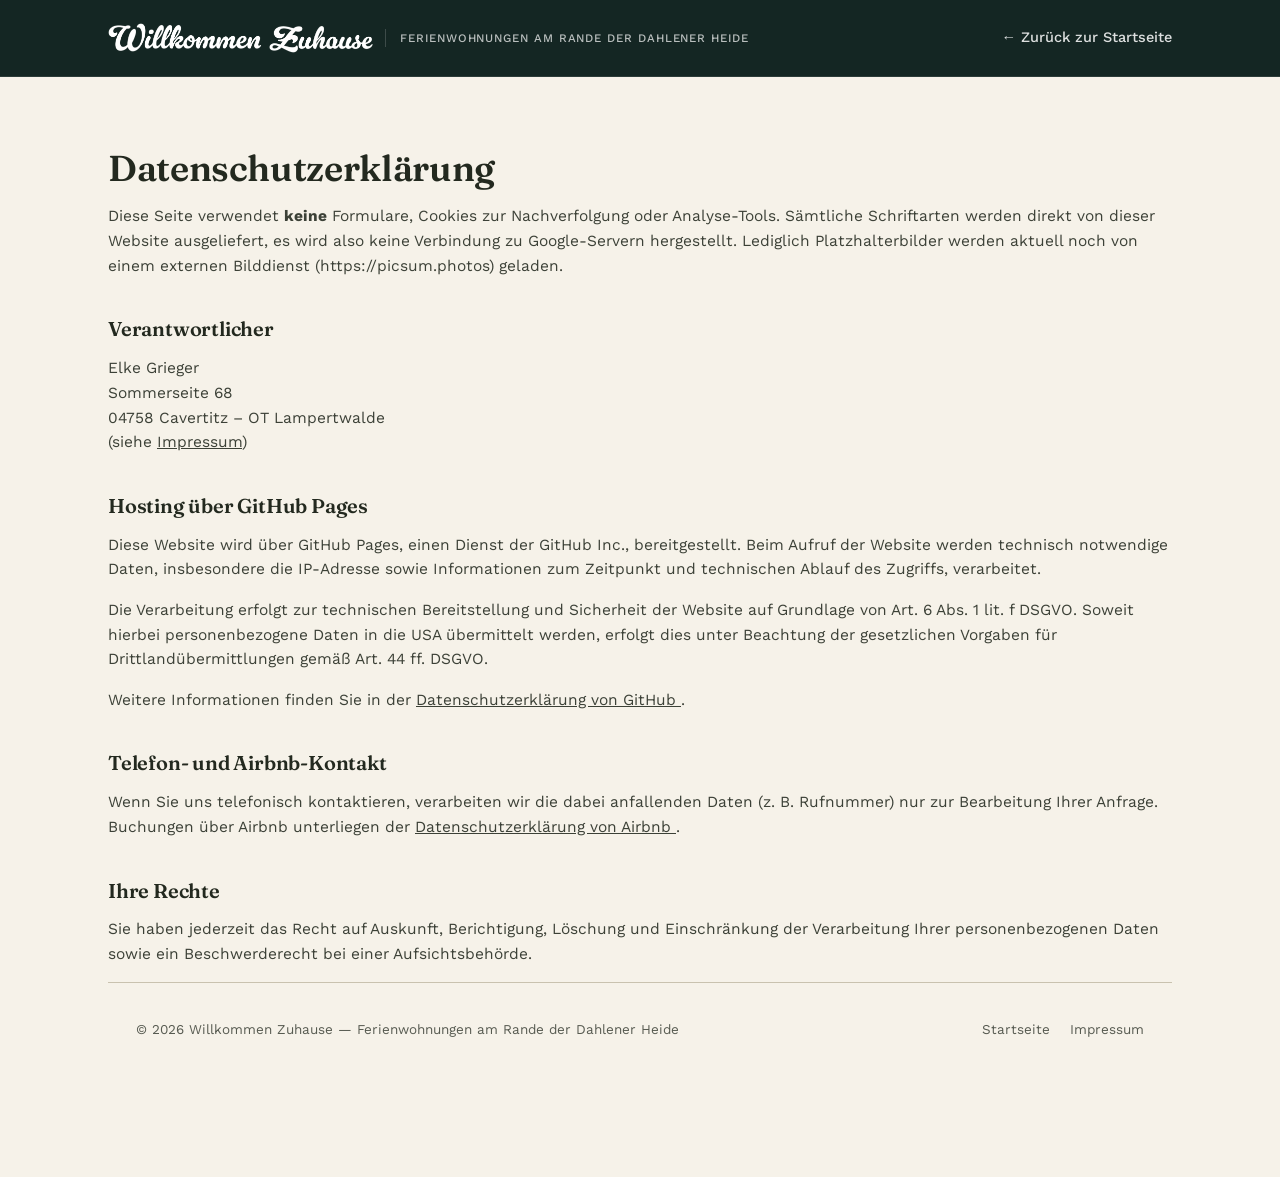
<file: datenschutz.html>
<!doctype html>
<html lang="de">
<head>
<meta charset="UTF-8">
<meta name="viewport" content="width=device-width, initial-scale=1">
<title>Datenschutz — Willkommen Zuhause Ferienwohnungen</title>
<link rel="stylesheet" href="styles.css">
</head>
<body>
<header class="site-header">
  <div class="wrap">
    <a href="index.html" class="brand">
      <img class="brand-mark" src="wz-logo-header.png" alt="Willkommen Zuhause">
      <span class="brand-sub">Ferienwohnungen am Rande der Dahlener Heide</span>
    </a>
    <nav class="main-nav"><a class="nav-link" href="index.html">← Zurück zur Startseite</a></nav>
  </div>
</header>

<div class="wrap legal-page">
  <h1>Datenschutz&shy;erklärung</h1>
  <p>Diese Seite verwendet <strong>keine</strong> Formulare, Cookies zur Nachverfolgung oder Analyse-Tools. Sämtliche Schriftarten werden direkt von dieser Website ausgeliefert, es wird also keine Verbindung zu Google-Servern hergestellt. Lediglich Platzhalterbilder werden aktuell noch von einem externen Bilddienst (https://picsum.photos) geladen.</p>

  <h2>Verantwortlicher</h2>
  <p>
    Elke Grieger<br>
    Sommerseite 68<br>
    04758 Cavertitz – OT Lampertwalde<br>
    (siehe <a href="impressum.html">Impressum</a>)
  </p>

  <h2>Hosting über GitHub Pages</h2>
  <p>Diese Website wird über GitHub Pages, einen Dienst der GitHub Inc., bereitgestellt. Beim Aufruf der Website werden technisch notwendige Daten, insbesondere die IP-Adresse sowie Informationen zum Zeitpunkt und technischen Ablauf des Zugriffs, verarbeitet.</p>
  <p>Die Verarbeitung erfolgt zur technischen Bereitstellung und Sicherheit der Website auf Grundlage von Art. 6 Abs. 1 lit. f DSGVO. Soweit hierbei personenbezogene Daten in die USA übermittelt werden, erfolgt dies unter Beachtung der gesetzlichen Vorgaben für Drittlandübermittlungen gemäß Art. 44 ff. DSGVO.</p>
  <p>
    Weitere Informationen finden Sie in der 
    <a href="https://docs.github.com/de/site-policy/privacy-policies/github-privacy-statement" target="_blank" rel="noopener noreferrer">
        Datenschutzerklärung von GitHub
    </a>.
  </p>
  
  <h2>Telefon- und Airbnb-Kontakt</h2>
  <p>Wenn Sie uns telefonisch kontaktieren, verarbeiten wir die dabei anfallenden Daten (z. B. Rufnummer) nur zur Bearbeitung Ihrer Anfrage.
    Buchungen über Airbnb unterliegen der
    <a href="https://www.airbnb.de/help/article/3175" target="_blank" rel="noopener noreferrer">
       Datenschutzerklärung von Airbnb
    </a>.
  </p>

  <h2>Ihre Rechte</h2>
  <p>Sie haben jederzeit das Recht auf Auskunft, Berichtigung, Löschung und Einschränkung der Verarbeitung Ihrer personenbezogenen Daten sowie ein Beschwerderecht bei einer Aufsichtsbehörde.</p>

<footer>
  <div class="wrap">
    <span>© <span id="year"></span> Willkommen Zuhause — Ferienwohnungen am Rande der Dahlener Heide</span>
    <nav><a href="index.html">Startseite</a><a href="impressum.html">Impressum</a></nav>
  </div>
</footer>
<script>document.getElementById('year').textContent = new Date().getFullYear();</script>
</body>
</html>
</file>
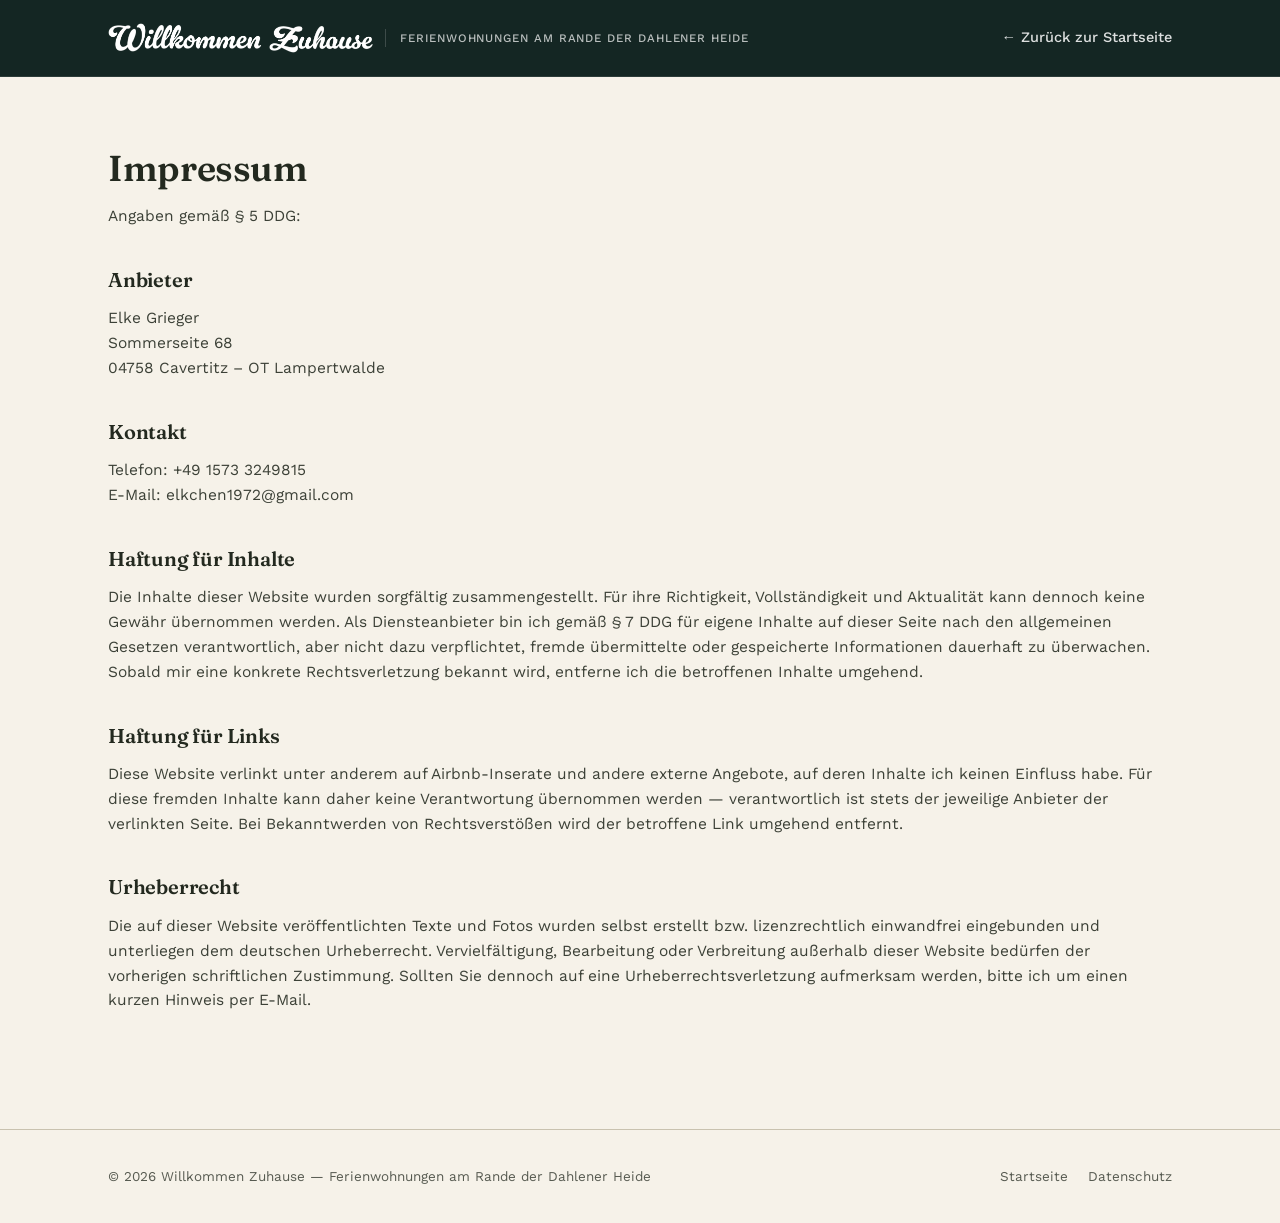
<file: impressum.html>
<!doctype html>
<html lang="de">
<head>
<meta charset="UTF-8">
<meta name="viewport" content="width=device-width, initial-scale=1">
<title>Impressum — Willkommen Zuhause Ferienwohnungen</title>
<link rel="stylesheet" href="styles.css">
</head>
<body>
<header class="site-header">
  <div class="wrap">
    <a href="index.html" class="brand">
      <img class="brand-mark" src="wz-logo-header.png" alt="Willkommen Zuhause">
      <span class="brand-sub">Ferienwohnungen am Rande der Dahlener Heide</span>
    </a>
    <nav class="main-nav"><a class="nav-link" href="index.html">← Zurück zur Startseite</a></nav>
  </div>
</header>

<div class="wrap legal-page">
  <h1>Impressum</h1>
  <p>Angaben gemäß § 5 DDG:</p>

  <h2>Anbieter</h2>
  <p>
    Elke Grieger<br>
    Sommerseite 68<br>
    04758 Cavertitz – OT Lampertwalde
  </p>

  <h2>Kontakt</h2>
  <p>
    Telefon: +49 1573 3249815<br>
    E-Mail: elkchen1972@gmail.com
  </p>

  <!--
  <h2>Umsatzsteuer-Identifikationsnummer</h2>
  <p>Umsatzsteuer-Identifikationsnummer gemäß § 27a Umsatzsteuergesetz: <span class="placeholder">DE123456789</span></p>
  <p style="font-size:14px; opacity:0.75;">(Falls keine USt-IdNr. vorhanden ist, z. B. als Kleinunternehmer nach § 19 UStG, diesen gesamten Abschnitt entfernen.)</p>
  -->
  <h2>Haftung für Inhalte</h2>
  <p>Die Inhalte dieser Website wurden sorgfältig zusammengestellt. Für ihre Richtigkeit, Vollständigkeit und Aktualität kann dennoch keine Gewähr übernommen werden. Als Diensteanbieter bin ich gemäß § 7 DDG für eigene Inhalte auf dieser Seite nach den allgemeinen Gesetzen verantwortlich, aber nicht dazu verpflichtet, fremde übermittelte oder gespeicherte Informationen dauerhaft zu überwachen. Sobald mir eine konkrete Rechtsverletzung bekannt wird, entferne ich die betroffenen Inhalte umgehend.</p>

  <h2>Haftung für Links</h2>
  <p>Diese Website verlinkt unter anderem auf Airbnb-Inserate und andere externe Angebote, auf deren Inhalte ich keinen Einfluss habe. Für diese fremden Inhalte kann daher keine Verantwortung übernommen werden — verantwortlich ist stets der jeweilige Anbieter der verlinkten Seite. Bei Bekanntwerden von Rechtsverstößen wird der betroffene Link umgehend entfernt.</p>
 
  <h2>Urheberrecht</h2>
  <p>Die auf dieser Website veröffentlichten Texte und Fotos wurden selbst erstellt bzw. lizenzrechtlich einwandfrei eingebunden und unterliegen dem deutschen Urheberrecht. Vervielfältigung, Bearbeitung oder Verbreitung außerhalb dieser Website bedürfen der vorherigen schriftlichen Zustimmung. Sollten Sie dennoch auf eine Urheberrechtsverletzung aufmerksam werden, bitte ich um einen kurzen Hinweis per E-Mail.</p>
</div>

<footer>
  <div class="wrap">
    <span>© <span id="year"></span> Willkommen Zuhause — Ferienwohnungen am Rande der Dahlener Heide</span>
    <nav><a href="index.html">Startseite</a><a href="datenschutz.html">Datenschutz</a></nav>
  </div>
</footer>
<script>document.getElementById('year').textContent = new Date().getFullYear();</script>
</body>
</html>
</file>
<file: styles.css>
/* ============================================================
   Willkommen Zuhause — Ferienwohnungen Website
   Farbpalette:
   --paper   #F6F2E9  warmes Off-White (Hintergrund)
   --ink     #23291F  tiefes Schiefergrün-Schwarz (Text)
   --forest  #33473A  dunkles Waldgrün (Flächen, Header)
   --gold    #B98B33  gedecktes Bernstein-Gold (Akzent)
   --brick   #9C4A34  gedeckter Ziegelrot-Ton (CTA)
   --line    #C9C2AF  Trennlinien
   Typografie: "Fraunces" (Display, charaktervoll) + "Work Sans" (Fließtext/Utility)
   ============================================================ */

@font-face {
  font-family: 'Fraunces';
  font-style: normal;
  font-display: swap;
  font-weight: 100 900;
  src: url('fonts/fraunces-latin-wght-normal.woff2') format('woff2-variations');
}
@font-face {
  font-family: 'Fraunces';
  font-style: italic;
  font-display: swap;
  font-weight: 100 900;
  src: url('fonts/fraunces-latin-wght-italic.woff2') format('woff2-variations');
}
@font-face {
  font-family: 'Work Sans';
  font-style: normal;
  font-display: swap;
  font-weight: 100 900;
  src: url('fonts/work-sans-latin-wght-normal.woff2') format('woff2-variations');
}

:root {
  --paper: #F6F2E9;
  --paper-dim: #EFE9DA;
  --ink: #23291F;
  --forest: #33473A;
  --forest-dark: #263329;
  --header-green: #142623;
  --header-text: #FFFFFF;
  --gold: #B98B33;
  --brick: #9C4A34;
  --brick-dark: #7E3B29;
  --line: #C9C2AF;
  --radius: 2px;
}

* { box-sizing: border-box; }

html {
  scroll-behavior: smooth;
  overflow-x: hidden;
  width: 100%;
}

body {
  overflow-x: hidden;
  width: 100%;
}

@media (prefers-reduced-motion: reduce) {
  html { scroll-behavior: auto; }
  * { animation: none !important; transition: none !important; }
}

body {
  margin: 0;
  background: var(--paper);
  color: var(--ink);
  font-family: 'Work Sans', sans-serif;
  font-size: 17px;
  line-height: 1.6;
  -webkit-font-smoothing: antialiased;
}

h1, h2, h3 {
  font-family: 'Fraunces', serif;
  font-weight: 600;
  line-height: 1.1;
  margin: 0 0 0.4em 0;
  letter-spacing: -0.01em;
}

a { color: inherit; }

img { max-width: 100%; display: block; }

.wrap {
  max-width: 1120px;
  margin: 0 auto;
  padding: 0 28px;
}

.eyebrow {
  font-family: 'Work Sans', sans-serif;
  font-weight: 600;
  font-size: 13px;
  letter-spacing: 0.14em;
  text-transform: uppercase;
  color: var(--gold);
  display: inline-flex;
  align-items: center;
  gap: 10px;
}
.eyebrow::before {
  content: "";
  width: 24px;
  height: 1px;
  background: var(--gold);
  display: inline-block;
}

/* ---------- Buttons ---------- */
.btn {
  display: inline-flex;
  align-items: center;
  gap: 10px;
  font-family: 'Work Sans', sans-serif;
  font-weight: 600;
  font-size: 15px;
  padding: 13px 24px;
  border-radius: var(--radius);
  border: 1px solid transparent;
  cursor: pointer;
  text-decoration: none;
  transition: transform 0.15s ease, background 0.15s ease, border-color 0.15s ease;
}
.btn:hover { transform: translateY(-1px); }
.btn-primary {
  background: var(--brick);
  color: var(--paper);
}
.btn-primary:hover { background: var(--brick-dark); }
.btn-ghost {
  background: transparent;
  border-color: currentColor;
  color: inherit;
}
.btn-ghost:hover { background: rgba(0,0,0,0.05); }
.btn-ghost.on-dark:hover { background: rgba(255,255,255,0.08); }

/* ---------- Header ---------- */
.site-header {
  position: sticky;
  top: 0;
  z-index: 50;
  background: var(--header-green);
  border-bottom: 1px solid rgba(255,255,255,0.1);
}
.site-header .wrap {
  display: flex;
  align-items: center;
  justify-content: space-between;
  height: 76px;
}
.brand {
  display: flex;
  align-items: center;
  gap: 12px;
  text-decoration: none;
  color: var(--header-text);
}
.brand-mark { height: 30px; width: auto; flex-shrink: 0; }
.brand-sub {
  font-family: 'Work Sans', sans-serif;
  font-weight: 500;
  font-size: 11.5px;
  letter-spacing: 0.08em;
  text-transform: uppercase;
  color: var(--header-text);
  opacity: 0.7;
  padding-left: 14px;
  border-left: 1px solid rgba(255,255,255,0.25);
  white-space: nowrap;
}
@media (max-width: 1100px) {
  .brand-sub { display: none; }
}
.header-cta { display: flex; align-items: center; gap: 14px; }

.nav-toggle {
  display: none;
  flex-direction: column;
  justify-content: center;
  gap: 5px;
  width: 34px;
  height: 34px;
  background: none;
  border: none;
  padding: 0;
  cursor: pointer;
  flex-shrink: 0;
}
.nav-toggle span {
  display: block;
  width: 100%;
  height: 2px;
  background: var(--header-text);
  border-radius: 2px;
  transition: transform 0.2s ease, opacity 0.2s ease;
}
.nav-toggle[aria-expanded="true"] span:nth-child(1) { transform: translateY(7px) rotate(45deg); }
.nav-toggle[aria-expanded="true"] span:nth-child(2) { opacity: 0; }
.nav-toggle[aria-expanded="true"] span:nth-child(3) { transform: translateY(-7px) rotate(-45deg); }

nav.main-nav {
  display: flex;
  align-items: center;
  gap: 18px;
}
nav.main-nav a.nav-link {
  font-size: 14.5px;
  font-weight: 500;
  text-decoration: none;
  color: var(--header-text);
  opacity: 0.85;
}
nav.main-nav a.nav-link:hover { opacity: 1; }

/* ---------- Mobiles Menü ---------- */
@media (max-width: 900px) {
  .nav-toggle { display: flex; }
  .header-cta .btn-primary { display: none; }

  nav.main-nav {
    position: absolute;
    top: 76px;
    left: 0;
    right: 0;
    background: var(--header-green);
    flex-direction: column;
    align-items: stretch;
    gap: 0;
    max-height: 0;
    overflow: hidden;
    border-bottom: 1px solid rgba(255,255,255,0.12);
    transition: max-height 0.28s ease;
  }
  nav.main-nav.is-open {
    max-height: 260px;
  }
  nav.main-nav a.nav-link {
    padding: 16px 28px;
    border-top: 1px solid rgba(255,255,255,0.08);
    opacity: 1;
  }
}

/* ---------- Hero ---------- */
.hero {
  position: relative;
  background: var(--forest);
  color: var(--paper);
  overflow: hidden;
}
.hero-inner {
  position: relative;
  z-index: 2;
  padding-top: 108px;
  padding-bottom: 96px;
}
.hero h1 {
  font-size: clamp(40px, 6vw, 68px);
  color: var(--paper);
  max-width: 15ch;
  margin-top: 18px;
}
.hero h1 em {
  font-style: italic;
  color: var(--gold);
}
.hero p.lead {
  max-width: 46ch;
  font-size: 18px;
  opacity: 0.88;
  margin: 20px 0 34px;
}
.hero .hero-actions { display: flex; gap: 14px; flex-wrap: wrap; }
/*.hero-actions .btn-primary {
  padding: 18px 34px;
  font-size: 16.5px;
}*/
.hero .eyebrow { color: var(--gold); }

/* ---------- Sections ---------- */
section { padding: 96px 0; }
@media (max-width: 640px) {
  section { padding: 64px 0; }
  .wrap { padding: 0 20px; }
    .hero { min-height: calc(100dvh - 76px); display: flex; align-items: center; }
  .hero-inner { padding-top: 32px; padding-bottom: 32px; }
  .hero .eyebrow { font-size: 12px; }
  .hero h1 { font-size: clamp(30px, 9vw, 40px); margin-top: 12px; }
  .hero p.lead { font-size: 15.5px; margin: 14px 0 22px; }
  .hero .hero-actions { gap: 10px; }
  .apt-body { padding: 28px 24px; }
  .kontakt-box { padding: 28px 22px; }
}
.section-head {
  max-width: 60ch;
  margin-bottom: 52px;
}
.section-head h2 { font-size: clamp(30px, 4vw, 42px); margin-top: 14px; }
.section-head p { font-size: 17px; opacity: 0.82; margin-top: 12px; }

.reveal {
  opacity: 0;
  transform: translateY(18px);
  transition: opacity 0.7s ease, transform 0.7s ease;
}
.reveal.is-visible { opacity: 1; transform: translateY(0); }

/* ---------- Intro / Story ---------- */
.story-text { max-width: 68ch; margin-bottom: 52px; }
.story-text h2 { margin-top: 14px; }
.story-text p { font-size: 17.5px; }

.hof-gallery {
  display: grid;
  grid-template-columns: repeat(4, 1fr);
  gap: 14px;
  margin-bottom: 56px;
}
.hof-gallery a {
  display: block;
  aspect-ratio: 1 / 1;
  overflow: hidden;
  border-radius: 2px;
  cursor: pointer;
}
.hof-gallery img {
  width: 100%;
  height: 100%;
  object-fit: cover;
  transition: transform 0.35s ease;
}
.hof-gallery a:hover img { transform: scale(1.05); }
@media (max-width: 760px) {
  .hof-gallery { grid-template-columns: repeat(2, 1fr); gap: 10px; }
}

.story-stats { display: grid; grid-template-columns: repeat(4, 1fr); gap: 24px; }
.stat { border-top: 1px solid var(--line); padding-top: 14px; }
.stat b { font-family: 'Fraunces', serif; font-size: 30px; display: block; color: var(--forest); }
.stat span { font-size: 13.5px; opacity: 0.75; }
@media (max-width: 760px) { .story-stats { grid-template-columns: 1fr 1fr; } }

/* ---------- Apartment cards ---------- */
.apartments { background: var(--paper-dim); }
.apt-card {
  background: var(--paper);
  border: 1px solid var(--line);
  border-radius: var(--radius);
  overflow: hidden;
  margin-bottom: 40px;
}
.apt-card:last-child { margin-bottom: 0; }
.apt-grid {
  display: grid;
  grid-template-columns: 1fr 1fr;
}
@media (max-width: 860px) { .apt-grid { grid-template-columns: 1fr; } }

.apt-gallery {
  display: grid;
  grid-template-columns: 1fr 1fr;
  grid-template-rows: 1fr 1fr;
  gap: 3px;
  background: var(--line);
  min-height: 340px;
}
.apt-gallery img { width: 100%; height: 100%; object-fit: cover; }
.apt-gallery a:first-child { grid-row: span 2; }
.apt-gallery a { cursor: pointer; }

/* ---------- Lightbox ---------- */
.lightbox {
  position: fixed;
  inset: 0;
  background: rgba(15, 20, 17, 0.95);
  display: flex;
  align-items: center;
  justify-content: center;
  z-index: 300;
  opacity: 0;
  pointer-events: none;
  transition: opacity 0.25s ease;
}
.lightbox.is-open {
  opacity: 1;
  pointer-events: auto;
}
.lightbox-img {
  max-width: 88vw;
  max-height: 82vh;
  object-fit: contain;
  border-radius: 2px;
  box-shadow: 0 20px 60px rgba(0,0,0,0.5);
}
.lightbox-close,
.lightbox-arrow {
  position: absolute;
  background: rgba(255,255,255,0.08);
  border: 1px solid rgba(255,255,255,0.3);
  color: var(--paper);
  cursor: pointer;
  border-radius: 50%;
  display: flex;
  align-items: center;
  justify-content: center;
  transition: background 0.15s ease;
}
.lightbox-close:hover,
.lightbox-arrow:hover { background: rgba(255,255,255,0.18); }
.lightbox-close {
  top: 20px;
  right: 20px;
  width: 42px;
  height: 42px;
  font-size: 18px;
}
.lightbox-arrow {
  top: 50%;
  transform: translateY(-50%);
  width: 50px;
  height: 50px;
  font-size: 28px;
}
.lightbox-prev { left: 16px; }
.lightbox-next { right: 16px; }
.lightbox-counter {
  position: absolute;
  bottom: 22px;
  left: 50%;
  transform: translateX(-50%);
  color: var(--paper);
  font-family: 'Work Sans', sans-serif;
  font-size: 13.5px;
  letter-spacing: 0.05em;
  opacity: 0.8;
}
@media (max-width: 640px) {
  .lightbox-arrow { display: none; }
}

.apt-body { padding: 36px 40px; display: flex; flex-direction: column; }
.apt-name-row { display: flex; align-items: baseline; justify-content: space-between; gap: 12px; flex-wrap: wrap; }
.apt-body h3 { font-size: 27px; }
.apt-tag {
  display: inline-flex;
  align-items: center;
  font-size: 15px;
  font-weight: 600;
  color: var(--brick);
  border: 1px solid var(--brick);
  border-radius: var(--radius);
  padding: 13px 24px;
  white-space: nowrap;
  flex-shrink: 0;
}
.apt-facts {
  display: flex;
  flex-wrap: wrap;
  gap: 18px;
  margin: 18px 0 6px;
  padding: 16px 0;
  border-top: 1px solid var(--line);
  border-bottom: 1px solid var(--line);
}
.apt-fact { display: flex; align-items: center; gap: 8px; font-size: 14.5px; }
.apt-fact svg { width: 18px; height: 18px; stroke: var(--forest); flex-shrink: 0; }
.apt-desc { font-size: 15.5px; opacity: 0.88; margin: 18px 0; }
.apt-amenities { display: flex; flex-wrap: wrap; gap: 10px 18px; margin-bottom: 22px; }
.apt-amenities span { font-size: 13.5px; display: flex; align-items: center; gap: 6px; opacity: 0.85; }
.apt-amenities svg { width: 15px; height: 15px; stroke: var(--gold); }
.apt-actions { display: flex; gap: 12px; margin-top: auto; flex-wrap: wrap; }

/* ---------- Umgebung ---------- */
.umgebung-list { display: grid; grid-template-columns: repeat(3, 1fr); gap: 30px; }
@media (max-width: 860px) { .umgebung-list { grid-template-columns: 1fr; } }
.umgebung-item .num {
  font-family: 'Fraunces', serif;
  font-style: italic;
  font-size: 15px;
  color: var(--gold);
}
.umgebung-item h3 { font-size: 20px; margin-top: 6px; }
.umgebung-item p { font-size: 15px; opacity: 0.8; }

/* ---------- Ablauf / Steps ---------- */
.steps { background: var(--forest); color: var(--paper); }
.steps .section-head p { opacity: 0.75; }
.steps .eyebrow { color: var(--gold); }
.step-row { display: grid; grid-template-columns: repeat(3, 1fr); gap: 40px; }
@media (max-width: 860px) { .step-row { grid-template-columns: 1fr; } }
.step { border-top: 1px solid rgba(246,242,233,0.25); padding-top: 20px; }
.step .step-index { font-family: 'Fraunces', serif; font-style: italic; font-size: 42px; color: var(--gold); }
.step h3 { font-size: 20px; margin-top: 8px; color: var(--paper); }
.step p { font-size: 15px; opacity: 0.78; }

/* ---------- Kontakt ---------- */
.kontakt-box {
  background: var(--paper);
  border: 1px solid var(--line);
  border-radius: var(--radius);
  padding: 48px;
  display: grid;
  grid-template-columns: 1.1fr 0.9fr;
  gap: 48px;
}
@media (max-width: 860px) { .kontakt-box { grid-template-columns: 1fr; padding: 32px; } }
.kontakt-phone {
  font-family: 'Fraunces', serif;
  font-size: clamp(32px, 5vw, 46px);
  color: var(--forest);
  text-decoration: none;
  display: inline-block;
}
.kontakt-detail { display: flex; gap: 12px; margin-top: 18px; font-size: 15px; }
.kontakt-detail svg { width: 18px; height: 18px; stroke: var(--forest); flex-shrink: 0; margin-top: 2px; }
.kontakt-airbnbs { display: flex; flex-direction: column; gap: 14px; }
.airbnb-link {
  border: 1px solid var(--line);
  border-radius: var(--radius);
  padding: 16px 20px;
  display: flex;
  justify-content: space-between;
  align-items: center;
  text-decoration: none;
  color: var(--ink);
  font-weight: 600;
  font-size: 14.5px;
}
.airbnb-link:hover { border-color: var(--forest); }
.airbnb-link span.arrow { color: var(--brick); }

/* ---------- Footer ---------- */
footer {
  border-top: 1px solid var(--line);
  padding: 36px 0;
}
footer .wrap {
  display: flex;
  justify-content: space-between;
  align-items: center;
  flex-wrap: wrap;
  gap: 14px;
  font-size: 13.5px;
  opacity: 0.75;
}
footer nav { display: flex; gap: 20px; }
footer a { text-decoration: none; }
footer a:hover { text-decoration: underline; }

/* ---------- Legal pages ---------- */
.legal-page { padding-top: 72px; padding-bottom: 100px; }
.legal-page h1 { font-size: clamp(26px, 8vw, 36px); overflow-wrap: break-word; hyphens: auto; }
.legal-page h2 { font-size: 20px; margin-top: 40px; }
.legal-page p, .legal-page li { font-size: 15.5px; opacity: 0.88; }
.legal-page .placeholder {
  background: #FFF6E0;
  border: 1px dashed var(--gold);
  padding: 3px 8px;
  border-radius: 3px;
  font-weight: 600;
  color: var(--brick-dark);
}
.kontakt-icons {
  display: flex;
  gap: 16px;
  margin-bottom: 28px;
}
.kontakt-icons .btn {
  padding: 16px 30px;
  flex: 1;
  justify-content: center;
}
@media (max-width: 640px) {
  .kontakt-icons {
    gap: 16px;
    margin-bottom: 30px;
  }
  .kontakt-icons .btn {
    flex: 1;
    justify-content: center;
  }
}
img {
  -webkit-user-select: none;
  user-select: none;
  -webkit-touch-callout: none;
} 
.has-owl { position: relative; margin-bottom: 40px; }
.owl-peek {
    opacity: 0;
    position: absolute;
    top: -149px;
    left: 73%;
    transform: translateX(-50%);
    width: 150px;
    height: 150px;
    object-fit: contain;
    z-index: 5;
    pointer-events: none;
}
@media (max-width: 640px) {
  .owl-peek { width: 120px; height: 120px; top: -118px; }
}
.hero-pattern {
  position: absolute;
  inset: 0;
  background-image: url('leaf-pattern.png');
  background-repeat: no-repeat;
  background-size: cover;
  background-position: center;
  opacity: 0.5;
  z-index: 1;
  pointer-events: none;
}

.read-more {
  align-self: flex-start;
  background: none;
  border: none;
  padding: 0;
  margin: -6px 0 28px;
  font-family: inherit;
  font-size: 14.5px;
  font-weight: 600;
  color: var(--brick);
  text-decoration: underline;
  text-decoration-thickness: 1px;
  text-underline-offset: 4px;
  cursor: pointer;
}
.read-more:hover { color: var(--brick-dark); }
</file>
